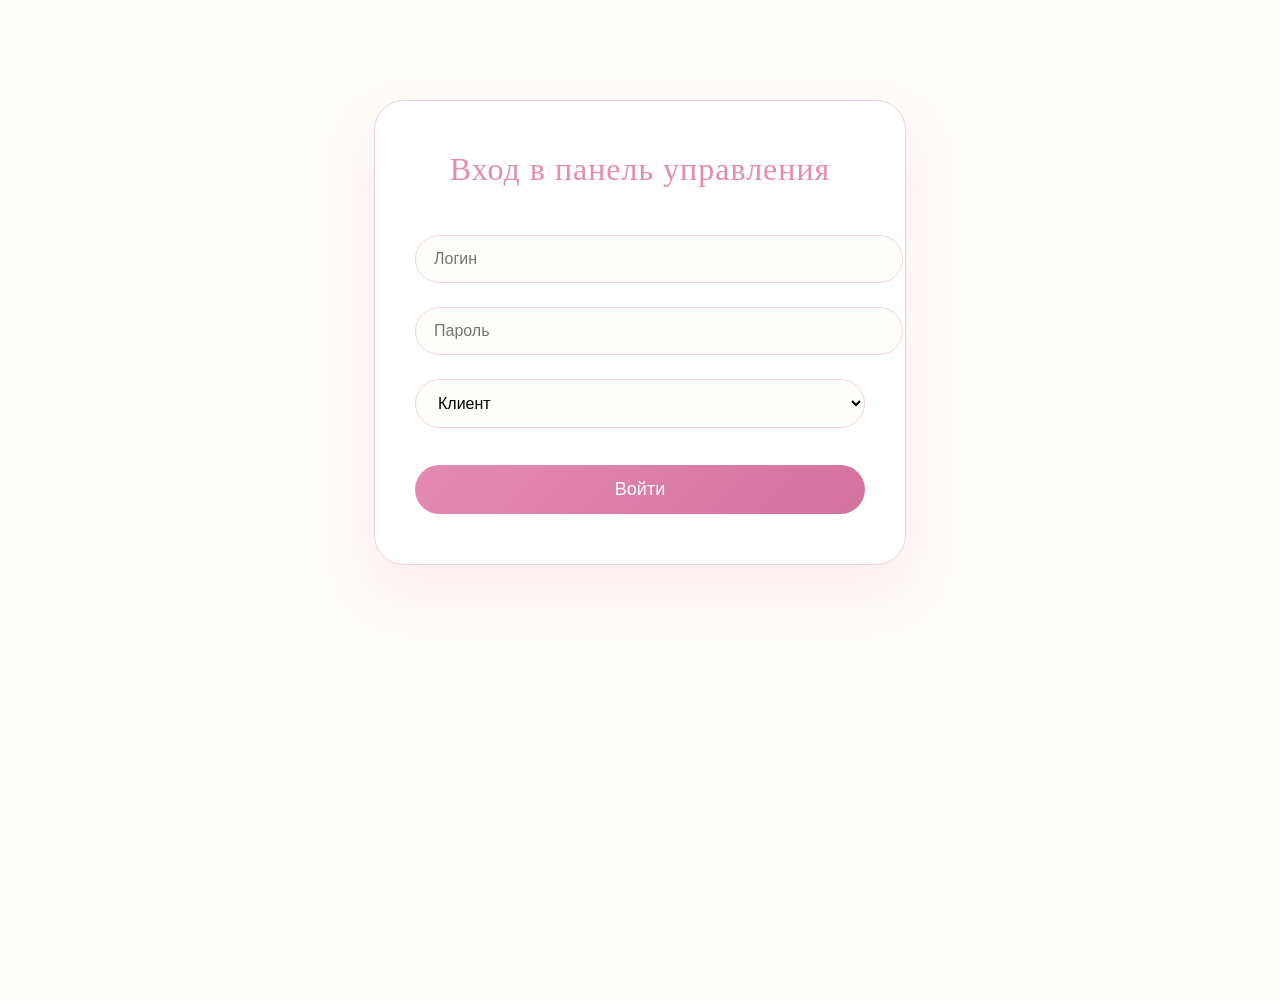
<file: login.html>
<!DOCTYPE html>
<html lang="ru">
<head>
    <meta charset="UTF-8">
    <title>Вход в систему</title>
    <link rel="stylesheet" href="style.css">
</head>
<body>
    <div class="login-container">
        <h2>Вход в панель управления</h2>
        <form id="loginForm">
            <input type="text" id="username" placeholder="Логин">
            <input type="password" id="password" placeholder="Пароль">
            <select id="role">
                <option value="client">Клиент</option>
                <option value="manager">Управляющий</option>
                <option value="admin">Администратор</option>
            </select>
            <button type="submit">Войти</button>
        </form>
    </div>
    <script src="config.js"></script>
    <script src="auth.js"></script>
</body>
</html>
</file>
<file: style.css>
.header {
    display: flex;
    justify-content: space-between;
    align-items: center;
    padding: 40px 0; /* Убираем боковой паддинг */
    position: absolute;
    width: 100%;
    max-width: 900px; /* Жесткие границы */
    top: 0;
    left: 50%;
    transform: translateX(-50%); /* Центрирование шапки */
    z-index: 10;
}

/* ========================================== */
/* БЕЗОПАСНАЯ НАСТРОЙКА ВЫСОТЫ ДЛЯ ВСЕХ СЛАЙДОВ */
/* ========================================== */
.hero-section,
.survey-section,
.about-section,
.gallery-section,
.price-section,
.delivery-section {
    /* ЗАМЕНЯЕМ ЖЕСТКИЙ height НА МИНИМАЛЬНУЮ ВЫСОТУ */
    min-height: 100vh;

    /* УДАЛЯЕМ ОГРАНИЧЕНИЯ (ЕСЛИ ОНИ БЫЛИ) */
    height: auto !important;
    max-height: none !important;
    overflow: visible !important;

    /* ОСТАЛЬНЫЕ СТИЛИ ОСТАЮТСЯ */
    display: flex;
    flex-direction: column;
    justify-content: space-around; /* Мягко распределяет отступы */
    align-items: center;
    padding: 60px 8%;
    box-sizing: border-box;
    position: relative;
}

/* КОРРЕКТИРОВКА ДЛЯ ВСЕХ СЛАЙДОВ: Фиксируем в экран */
.hero-section,
.survey-section,
.about-section,
.gallery-section,
.price-section,
.delivery-section {
    height: 100vh; /* Идеально ровно 1 экран в высоту */
    max-height: 100vh;
    min-height: 100vh;
    overflow: hidden; /* Запрещаем внутреннюю прокрутку */
    display: flex;
    flex-direction: column;
    justify-content: space-between; /* Распределяет элементы по краям экрана */
    align-items: center;
    padding: 40px 8%; /* Слегка уменьшили вертикальные отступы */
    box-sizing: border-box;
}

/* Уменьшаем размеры внутренних элементов, чтобы они гарантированно влезали */
.bubbles-container { gap: 15px; } /* Слайд 2 */
.about-text-block { gap: 20px; } /* Слайд 3 */
.price-container { gap: 30px; } /* Слайд 5 */
.gallery-grid { grid-template-rows: 120px 120px 180px; gap: 20px; } /* Слайд 4 */

/* Базовые сбросы стилей */
* {
    margin: 0;
    padding: 0;
    box-box-sizing: border-box;
}

body {
    font-family: 'Montserrat', sans-serif;
    background-color: #FFFDF9; /* Легкий кремовый оттенок фона */
    color: #000;
    overflow-x: hidden;
    min-height: 100vh;
    position: relative;
}

/* Шапка сайта */
/* Включаем плавную прокрутку для всего сайта */
html {
    scroll-behavior: smooth;
}

/* Контейнер навигации */
.nav {
    display: flex;
    gap: 50px; /* Увеличено расстояние между словами (было 20px/40px) */
}

/* Стили ссылок в шапке */
.nav-link {
    text-decoration: none !important; /* ПОЛНОСТЬЮ УБИРАЕТ ПОДЧЁРКИВАНИЕ */
    color: #1a1a1a !important;        /* Фиксируем аккуратный чёрный цвет букв */
    font-size: 18px;
    font-weight: 400;
    letter-spacing: 0.5px;
    transition: color 0.3s ease;
}

/* Эффект при наведении курсора на ссылку */
.nav-link:hover {
    color: #E58BB1 !important;        /* Плавно окрашивается в ваш фирменный розовый */
    opacity: 1;
}
/* ==========================================================================
   ИНТЕРАКТИВНАЯ ПОИСКОВАЯ СТРОКА В ШАПКЕ
   ========================================================================== */
.search-container {
    display: flex;
    align-items: center;
    position: relative;
    background-color: transparent;
    border-radius: 30px;
    padding: 3px;
    transition: all 0.4s cubic-bezier(0.25, 1, 0.5, 1);
}

/* Стилизация строки ввода (изначально ширина 0 — она невидима) */
.search-input {
    width: 0;
    padding: 0;
    border: none;
    outline: none;
    background: transparent;
    font-family: 'Montserrat', sans-serif;
    font-size: 14px;
    color: #1a1a1a;
    transition: all 0.4s cubic-bezier(0.25, 1, 0.5, 1);
    opacity: 0;
}

/* Кнопка-лупа */
.search-btn {
    background: transparent;
    border: none;
    cursor: pointer;
    color: #1a1a1a;
    display: flex;
    align-items: center;
    justify-content: center;
    padding: 8px;
    border-radius: 50%;
    transition: color 0.3s ease, background-color 0.3s ease;
}

.search-btn:hover {
    color: #E58BB1; /* При наведении красим лупу в розовый */
}

/* ==========================================================================
   СОСТОЯНИЕ ОТКРЫТОГО ПОИСКА (АКТИВИРУЕТСЯ ЧЕРЕЗ JAVASCRIPT)
   ========================================================================== */
.search-container.active {
    background-color: #ffffff; /* Белая подложка для открытой строки */
    border: 1px solid #f2cfdf;  /* Тонкая нежная розовая рамка */
    box-shadow: 0 4px 15px rgba(229, 139, 177, 0.08);
}

.search-container.active .search-input {
    width: 200px;              /* Ширина строки, когда она выезжает */
    padding: 0 10px 0 15px;    /* Комфортные внутренние отступы для текста */
    opacity: 1;                /* Делаем текст видимым */
}

.search-container.active .search-btn {
    color: #E58BB1;            /* В открытом состоянии лупа остается розовой */
}


/* ==========================================================================
   ИСПРАВЛЕННЫЙ ПЕРВЫЙ СЛАЙД (ПРАВИЛЬНЫЕ ШРИФТЫ И ФИРМЕННЫЙ РОЗОВЫЙ ЦВЕТ)
   ========================================================================= */
.hero-section {
    display: flex;
    flex-direction: row; /* Фото слева, текст справа */
    align-items: center; /* Центрируем по вертикали относительно экрана */
    justify-content: space-between;
    min-height: 100vh;
    padding: 120px 8% 50px 8%;
    position: relative;
}

/* Контейнер для фото (Слева) */
.hero-image-container {
    width: 45%;
    display: flex;
    justify-content: flex-start;
    z-index: 2;
}

.hero-image {
    width: auto;
    max-width: 100%;
    max-height: 75vh;
    display: block;
    object-fit: contain;
}

/* Контейнер для текста (Справа) */
.hero-text-container {
    width: 50%;
    padding-bottom: 0;
    padding-left: 20px;
    display: flex;
    flex-direction: column;
    align-items: flex-start; /* Выравнивание всего текста по левому краю */
    z-index: 2;
}

/* Имя (Элегантный шрифт с засечками из макета) */
.hero-title {
    font-family: 'Playfair Display', serif;
    font-style: italic;
    font-size: 72px;
    font-weight: 400;
    color: #E58BB1; /* Возвращен фирменный нежно-розовый оттенок */
    margin-bottom: 30px;
    white-space: nowrap;
    line-height: 1.2;
}

/* Профессия (Шрифт Podkova из макета) */
.hero-subtitle {
    font-family: 'Podkova', serif;
    font-size: 44px; /* Оптимальный крупный размер */
    text-transform: uppercase;
    letter-spacing: 2px;
    display: flex;
    flex-direction: column;
    gap: 15px;
    align-items: flex-start;
    line-height: 1.3;
}

/* Полное удаление овалов и рамок, но СОХРАНЕНИЕ розового цвета букв */
.tag-pink, .tag-outline {
    color: #E58BB1 !important; /* Текст гарантированно становится розовым */
    font-family: 'Podkova', serif !important;
    background: transparent !important;
    border: none !important;
    padding: 0 !important;
    border-radius: 0 !important;
    margin: 0 !important;
}

/* Полное скрытие фоновой розовой SVG-волны */
.bg-wave {
    display: none !important;
}


/* ========================================== */
/* СТИЛИ ДЛЯ ВТОРОГО СЛАЙДА */
/* ========================================== */

.survey-section {
    min-height: 100vh;
    display: flex;
    flex-direction: column;
    justify-content: space-between;
    align-items: center;
    padding: 60px 10%;
    background-color: #FFFDF9;
    position: relative;
}

/* Верхний тег-заголовок */
.survey-header {
    margin-bottom: 40px;
}

.header-tag-pink {
    font-family: 'Montserrat', sans-serif;
    font-size: 24px;
    font-weight: 400;
    color: #000;
    border: 2px solid #E58BB1;
    padding: 10px 40px;
    border-radius: 50px;
    letter-spacing: 1px;
}

/* Контейнер для облачков текста */
.bubbles-container {
    width: 100%;
    max-width: 900px;
    display: flex;
    flex-direction: column;
    gap: 30px;
    flex-grow: 1;
    justify-content: center;
}

/* Общие стили баблов (плашек текста) */
.bubble {
    font-family: 'Montserrat', sans-serif;
    font-size: 18px;
    line-height: 1.4;
    color: #000;
    background-color: #FBCADF; /* Нежно-розовый фон плашек */
    padding: 20px 30px;
    max-width: 550px;
    letter-spacing: 0.5px;
    position: relative;
}

/* Выравнивание плашек влево и вправо */
.bubble-left {
    align-self: flex-start;
    text-align: left;
    border-radius: 0px 20px 20px 20px; /* Скругление как у диалогового окна */
}

.bubble-right {
    align-self: flex-end;
    text-align: left;
    border-radius: 20px 0px 20px 20px; /* Скругление в другую сторону */
}

/* Имитация маленького хвостика диалога (опционально для сходства с макетом) */
.bubble-left::after {
    content: '';
    position: absolute;
    left: -10px;
    top: 0;
    width: 0;
    height: 0;
    border-top: 0px solid transparent;
    border-right: 10px solid #FBCADF;
    border-bottom: 15px solid transparent;
}

.bubble-right::after {
    content: '';
    position: absolute;
    right: -10px;
    top: 0;
    width: 0;
    height: 0;
    border-top: 0px solid transparent;
    border-left: 10px solid #FBCADF;
    border-bottom: 15px solid transparent;
}

/* Нижний текст */
.survey-footer {
    margin-top: 50px;
    text-align: center;
}

.survey-footer p {
    font-family: 'Montserrat', sans-serif;
    font-size: 22px;
    font-weight: 400;
    line-height: 1.5;
    color: #000;
    letter-spacing: 1px;
}

/* Адаптивность под мобильные экраны */
@media (max-width: 768px) {
    .survey-section {
        padding: 40px 20px;
    }

    .header-tag-pink {
        font-size: 18px;
        padding: 8px 25px;
    }

    .bubbles-container {
        gap: 20px;
    }

    .bubble {
        font-size: 15px;
        max-width: 90%;
        padding: 15px 20px;
    }

    .bubble-left, .bubble-right {
        align-self: center; /* На мобилке выстраиваем все по центру */
        border-radius: 15px;
    }

    .bubble-left::after, .bubble-right::after {
        display: none; /* Прячем хвостики на мобильных */
    }

    .survey-footer p {
        font-size: 16px;
    }
}

/* ========================================== */
/* СТИЛИ ДЛЯ ТРЕТЬЕГО СЛАЙДА */
/* ========================================== */

.about-section {
    min-height: 100vh;
    display: flex;
    justify-content: center;
    align-items: center;
    padding: 80px 5%;
    background-color: #FFFDF9;
}

/* Центрированная розовая карточка */
.paper-card {
    width: 100%;
    max-width: 950px;
    background-color: #F7A3C4; /* Базовый розовый цвет, если картинка не загрузится */

    padding: 80px 60px;
    display: flex;
    justify-content: center;
    align-items: center;
    box-shadow: 0 10px 30px rgba(0,0,0,0.05); /* Легкая тень для объема */
}

/* Блок с текстом внутри карточки */
.about-text-block {
    font-family: 'Montserrat', sans-serif;
    color: #000;
    text-align: center;
    display: flex;
    flex-direction: column;
    gap: 40px; /* Расстояние между абзацами */
    width: 100%;
    max-width: 750px;
}

/* Стилизация отдельных абзацев */
.about-intro {
    font-size: 24px;
    font-weight: 400;
    line-height: 1.4;
    letter-spacing: 1px;
}

.about-principle {
    font-size: 24px;
    font-weight: 400;
    line-height: 1.4;
    letter-spacing: 1px;
}

.about-list {
    list-style: none;
    font-size: 22px;
    font-weight: 400;
    line-height: 1.6;
    letter-spacing: 1px;
    padding: 0;
}

.about-highlight {
    font-size: 24px;
    font-weight: 500; /* Чуть жирнее для акцента */
    line-height: 1.4;
    letter-spacing: 1px;
}

.about-mission {
    font-size: 22px;
    font-weight: 400;
    line-height: 1.5;
    letter-spacing: 1px;
}

/* Адаптивность для мобильных экранов */
@media (max-width: 768px) {
    .about-section {
        padding: 40px 15px;
    }

    .paper-card {
        padding: 50px 25px;
        background-size: cover; /* На мобилке текстура растянется под контент */
        border-radius: 10px; /* Запасной вариант скругления, если рваный край сожмется */
    }

    .about-text-block {
        gap: 25px;
    }

    .about-intro,
    .about-principle,
    .about-highlight {
        font-size: 16px;
    }

    .about-list,
    .about-mission {
        font-size: 15px;
    }
}

/* ========================================== */
/* ИСПРАВЛЕННЫЕ СТИЛИ ДЛЯ ЧЕТВЕРТОГО СЛАЙДА  */
/* ========================================== */

.gallery-section {
    min-height: 100vh;
    display: flex;
    justify-content: center;
    align-items: center;
    padding: 60px 8%;
    background-color: #FFFDF9;
}

/* Строим 3-строчную и 3-колоночную жесткую сетку */
.gallery-grid {
    display: grid;
    grid-template-columns: 1fr 1.2fr 1fr; /* Пропорции колонок (боковые чуть уже центра) */
    grid-template-rows: 150px 150px 220px; /* Высота для каждой из 3-х строк макета */
    gap: 25px; /* Фиксированный отступ между карточками */
    width: 100%;
    max-width: 1100px;
}

/* Общие правила для карточек */
.gallery-item {
    text-decoration: none !important;
    position: relative;
    display: block;
    width: 100%;
    height: 100%; /* Карточка полностью заполняет выделенную ей Grid-ячейку */
    border-radius: 18px;
    overflow: hidden;
    text-decoration: none;
    box-shadow: 0 4px 15px rgba(0, 0, 0, 0.03);
    transition: transform 0.3s ease, box-shadow 0.3s ease;
}

.gallery-item:hover {
    transform: translateY(-3px);
    box-shadow: 0 8px 20px rgba(229, 139, 177, 0.2);
}

.gallery-item img {
    width: 100%;
    height: 100%;
    object-fit: cover;
}

.item-title {
    position: absolute;
    top: 25px;
    left: 25px;
    font-family: 'Montserrat', sans-serif;
    font-size: 18px;
    font-weight: 400;
    color: #E58BB1;
    letter-spacing: 1px;
}

/* ========================================== */
/* ТОЧНОЕ ПОЗИЦИОНИРОВАНИЕ КАЖДОЙ КАРТОЧКИ    */
/* ========================================== */

/* КЛИПЫ: Левая колонка, занимает 1 и 2 строки в высоту */
.item-clips {
    grid-column: 1;
    grid-row: 1 / 3;
}

/* ОБУЧЕНИЕ: Центр, 1 строка */
.item-education {
    grid-column: 2;
    grid-row: 1;
}

/* СЕРТИФИКАТ: Центр, 2 строка (встает ровно под обучением) */
.item-certificate {
    grid-column: 2;
    grid-row: 2;
}

/* РАБОТЫ: Правая колонка, занимает 1 и 2 строки в высоту */
.item-portfolio {
    grid-column: 3;
    grid-row: 1 / 3;
}

/* ОТЗЫВЫ: Занимает 1 и 2 колонку в ширину на самой нижней (3-й) строке */
.item-reviews {
    grid-column: 1 / 3;
    grid-row: 3;
}

/* КАРТА: Правый нижний угол, 3 колонка, 3 строка */
.item-map {
    grid-column: 3;
    grid-row: 3;
}

/* ========================================== */
/* АДАПТИВНОСТЬ                               */
/* ========================================== */

@media (max-width: 992px) {
    .gallery-grid {
        /* Переключаем на 2 колонки, авто-высота строк */
        grid-template-columns: 1fr 1fr;
        grid-template-rows: auto;
        gap: 20px;
    }

    /* Сбрасываем сложное позиционирование, чтобы плитка не ломалась на планшетах */
    .gallery-item {
        grid-column: auto !important;
        grid-row: auto !important;
        height: 220px; /* Фиксированная высота для аккуратного вида */
    }
}

@media (max-width: 576px) {
    .gallery-grid {
        grid-template-columns: 1fr; /* В один столбец на смартфонах */
        gap: 15px;
    }
    .gallery-item {
        height: 180px;
    }
    .item-title {
        font-size: 15px;
        top: 15px;
        left: 15px;
    }
}

/* ========================================== */
/* СТИЛИ ДЛЯ ПЯТОГО СЛАЙДА (СТОИМОСТЬ)        */
/* ========================================== */

.price-section {
    min-height: 100vh;
    display: flex;
    flex-direction: column;
    justify-content: space-between;
    align-items: center;
    padding: 60px 10%;
    background-color: #FFFDF9;
}

/* Заголовок слайда */
.price-header {
    margin-bottom: 40px;
}

.price-title-tag {
    font-family: 'Montserrat', sans-serif;
    font-size: 24px;
    font-weight: 400;
    color: #000;
    border: 2px solid #E58BB1;
    padding: 10px 50px;
    border-radius: 50px;
    letter-spacing: 1px;
}

/* Общий контейнер для двух услуг */
.price-container {
    width: 100%;
    max-width: 900px;
    display: flex;
    flex-direction: column;
    gap: 50px; /* Расстояние между блоками «Прическа» и «Макияж» */
    flex-grow: 1;
    justify-content: center;
}

/* Розовая горизонтальная строка-карточка */
.price-card-row {
    width: 100%;
    background-color: #FBCADF; /* Нежно-розовый цвет плашки */
    border-radius: 15px;
    padding: 35px 50px;
    display: flex;
    justify-content: space-between;
    align-items: center;
    position: relative;
}

/* Текстовая часть внутри розовой карточки */
.price-card-info {
    font-family: 'Montserrat', sans-serif;
    color: #000;
    display: flex;
    flex-direction: column;
    gap: 30px;
    width: 60%;
}

.service-name {
    font-size: 32px;
    font-weight: 400;
    letter-spacing: 1.5px;
}

.service-cost-line {
    display: flex;
    gap: 60px; /* Зазор между словом СТОИМОСТЬ и цифрами */
    font-size: 22px;
    font-weight: 400;
    letter-spacing: 1px;
}

/* Контейнеры для фотографий справа */
.price-card-img {
    position: absolute;
    right: 40px;
    top: -20px; /* Смещение вверх, чтобы фото вылезало за рамки */
    width: 200px;
    height: 240px;
}

.price-card-img img {
    width: 100%;
    height: 100%;
    object-fit: cover;
}




/* Нижний блок текста */
.price-footer {
    margin-top: 50px;
    text-align: center;
    font-family: 'Montserrat', sans-serif;
    color: #000;
}

.price-footer p {
    font-size: 20px;
    font-weight: 400;
    line-height: 1.6;
    letter-spacing: 0.5px;
}

/* ========================================== */
/* АДПТИВНОСТЬ ДЛЯ МОБИЛЬНЫХ УСТРОЙСТВ        */
/* ========================================== */

@media (max-width: 850px) {
    .price-card-row {
        flex-direction: column;
        align-items: flex-start;
        padding: 30px;
        gap: 30px;
    }

    .price-card-info {
        width: 100%;
        gap: 20px;
    }

    .service-name {
        font-size: 24px;
    }

    .service-cost-line {
        font-size: 18px;
        gap: 30px;
    }

    /* На планшетах и телефонах убираем сильное наложение картинок, возвращаем в поток */
    .price-card-img {
        position: relative;
        right: 0 !important;
        top: 0 !important;
        transform: none !important; /* Убираем наклон для читаемости */
        width: 100%;
        height: 200px;
        margin-top: 10px;
    }
}

@media (max-width: 576px) {
    .price-section {
        padding: 40px 15px;
    }

    .price-title-tag {
        font-size: 18px;
        padding: 8px 30px;
    }

    .price-container {
        gap: 30px;
    }

    .price-footer p {
        font-size: 14px;
    }
}
/* ========================================== */
/* ТОЧНЫЙ МАСШТАБ ДЛЯ ШЕСТОГО СЛАЙДА          */
/* ========================================== */


.delivery-section {
    min-height: 100vh;
    background-color: #FFFDF9;
    display: flex;
    flex-direction: column;
    justify-content: flex-start;
    align-items: center;
    padding: 60px 12% 80px 12%;
    box-sizing: border-box;
}

/* Верхняя строка: стрелка и заголовок */
.delivery-header-layout {
    width: 100%;
    max-width: 1050px;
    display: flex;
    align-items: center;
    justify-content: flex-start;
    margin-bottom: 40px;
}

.arrow-container {
    width: 45%;
    display: flex;
    justify-content: flex-start;
}

.delivery-arrow {
    height: 70px;
    object-fit: contain;
}

.delivery-main-title {
    font-family: 'Montserrat', sans-serif;
    font-size: 28px;
    font-weight: 400;
    color: #000;
    letter-spacing: 2px;
    margin-left: 20px;
}

/* Сетка карточек */
.delivery-grid-layout {
    width: 100%;
    max-width: 1050px;
    display: grid;
    grid-template-columns: 1fr 1fr; /* Ровно 50% на 50% как на фото */
    gap: 60px; /* Большой зазор между левым и правым блоком */
    align-items: stretch;
}

/* ЛЕВАЯ КОЛОНКА */
.delivery-left-column {
    display: flex;
    flex-direction: column;
    gap: 50px; /* Большой промежуток между карточками городов */
}

.city-card {
    background-color: #FBCADF;
    border-radius: 6px; /* Легкое скругление по фото */
    padding: 40px 45px;
    display: flex;
    flex-direction: column;
    gap: 45px; /* Дистанция между названием и ценой */
}

.city-name-title {
    font-family: 'Montserrat', sans-serif;
    font-size: 26px;
    font-weight: 400;
    letter-spacing: 1.5px;
    color: #000;
}

.city-price-info {
    display: flex;
    justify-content: space-between; /* Ровный разнос по краям как на фото */
    width: 100%;
    max-width: 320px; /* Ограничиваем ширину строки цены для точного масштаба */
}

.price-label-text, .price-value-text {
    font-family: 'Montserrat', sans-serif;
    font-size: 20px;
    font-weight: 400;
    letter-spacing: 1.5px;
    color: #000;
}

/* ПРАВАЯ КОЛОНКА */
.early-card-wrapper {
    position: relative;
    height: 100%;
}

.early-card-body {
    background-color: #FBCADF;
    height: 100%;
    border-radius: 6px;
    padding: 50px 45px 40px 45px;
    display: flex;
    flex-direction: column;

    /* Точный круглый срез под солнце */
    mask-image: radial-gradient(circle at 100% 0%, transparent 95px, black 96px);
    -webkit-mask-image: radial-gradient(circle at 100% 0%, transparent 95px, black 96px);
}

/* Иконка солнца поверх среза */
.sun-icon-box {
    position: absolute;
    top: -55px;
    right: -55px;
    width: 190px;
    height: 190px;
    z-index: 5;
}

.sun-icon-box img {
    width: 100%;
    height: 100%;
    object-fit: contain;
}

/* Элементы правой карточки сверху вниз */
.early-main-heading {
    font-family: 'Montserrat', sans-serif;
    font-size: 26px;
    font-weight: 400;
    line-height: 1.3;
    letter-spacing: 1.5px;
    color: #000;
    margin-bottom: 60px; /* Отступ вниз */
}

.early-time-badge {
    font-family: 'Montserrat', sans-serif;
    font-size: 22px;
    font-weight: 400;
    letter-spacing: 1.5px;
    align-self: flex-end; /* Сдвиг вправо */
    margin-bottom: 50px;
}

.early-price-label {
    font-family: 'Montserrat', sans-serif;
    font-size: 20px;
    font-weight: 400;
    letter-spacing: 1.5px;
    margin-bottom: 40px;
}

.early-price-value {
    font-family: 'Montserrat', sans-serif;
    font-size: 20px;
    font-weight: 400;
    letter-spacing: 1.5px;
    align-self: flex-end; /* Сдвиг цены вправо */
}

/* ========================================== */
/* АДАПТИВНОСТЬ                               */
/* ========================================== */

@media (max-width: 992px) {
    .delivery-section {
        padding: 40px 20px;
    }

    .delivery-header-layout {
        flex-direction: column;
        gap: 15px;
        margin-bottom: 30px;
    }

    .arrow-container {
        width: 100%;
        justify-content: center;
    }

    .delivery-grid-layout {
        grid-template-columns: 1fr;
        gap: 40px;
    }

    .delivery-left-column {
        gap: 25px;
    }

    .early-card-body {
        mask-image: none;
        -webkit-mask-image: none;
        padding: 35px;
    }

    .early-main-heading { margin-bottom: 30px; }
    .early-time-badge { margin-bottom: 30px; }
    .early-price-label { margin-bottom: 20px; }

    .sun-icon-box {
        width: 120px;
        height: 120px;
        top: -25px;
        right: -25px;
    }

    .city-name-title, .early-main-heading { font-size: 22px; }
    .price-label-text, .price-value-text, .early-time-badge, .early-price-label, .early-price-value { font-size: 18px; }
}

/* ========================================== */
/* СТИЛИ ДЛЯ СЛАЙДА 7 (КОНТАКТЫ)              */
/* ========================================== */
/* ==========================================================================
   ИСПРАВЛЕННЫЙ СЛАЙД КОНТАКТОВ
   ========================================================================== */
.contacts-slide {
    display: flex;
    flex-direction: column;
    justify-content: center;
    align-items: center;
    min-height: 100vh;
    width: 100%;
    padding: 60px 20px;
    background-color: #ffffff;
    font-family: 'Montserrat', sans-serif;
}

/* Шапка контактов */
.contacts-header {
    text-align: center;
    margin-bottom: 50px;
}

.contacts-title {
    font-size: 1.8rem;
    font-weight: 400;
    letter-spacing: 2px;
    margin-bottom: 25px;
    color: #1a1a1a;
}

.contacts-desc {
    font-size: 1.05rem;
    line-height: 1.6;
    letter-spacing: 1px;
    color: #1a1a1a;
}

.contacts-accent-call {
    font-size: 1.1rem;
    font-weight: 500;
    color: #e066a6; /* Фирменный розовый цвет */
    letter-spacing: 2px;
    margin: 12px 0;
}

/* Главный контейнер для списка контактов */
.contacts-container {
    display: flex;
    flex-direction: column;
    gap: 30px;              /* Расстояние между блоком ВК и блоком Телефона */
    max-width: 450px;
    width: 100%;
}

/* Элемент контакта (строка) */
.contact-item {
    display: flex;
    align-items: center;    /* Выравнивание иконки и текста по одной линии */
    gap: 25px;              /* Отступ между иконкой и текстовым блоком */
    text-decoration: none;  /* Убираем подчеркивание у ссылки */
    color: inherit;
    padding: 10px;
    transition: transform 0.2s ease;
}

.contact-item:hover {
    transform: translateX(5px); /* Легкий интерактивный сдвиг при наведении */
}

/* Круглый контейнер под иконку */
.contact-icon-box {
    width: 50px;
    height: 50px;
    border-radius: 50%;
    background-color: #fff1f6; /* Нежно-розовая подложка под иконку */
    display: flex;
    justify-content: center;
    align-items: center;
    flex-shrink: 0;
}

/* Иконки внутри круга */
.contact-svg {
    width: 24px;
    height: 24px;
    fill: #e066a6; /* Окрашиваем иконку в ваш розовый цвет */
}

/* Текстовая область контакта */
.contact-text {
    display: flex;
    flex-direction: column;
    gap: 4px;
}

/* Подпись над контактом (маленькая серая) */
.contact-label {
    font-size: 0.85rem;
    color: #8c8c8c;
    letter-spacing: 1px;
}

/* Сам контактный текст */
.contact-value {
    font-size: 1.1rem;
    line-height: 1.4;
    letter-spacing: 0.5px;
    color: #e066a6;
    font-weight: 400;
}

/* Текст ВК делаем чуть более структурированным */
.highlight-vk {
    font-weight: 400;
}

/* Адаптивность для небольших экранов */
@media (max-width: 480px) {
    .contacts-title { font-size: 1.5rem; }
    .contacts-desc { font-size: 0.95rem; }
    .contact-value { font-size: 1rem; }
    .contact-item { gap: 15px; }
}

.contacts-section {
    min-height: 100vh;
    background-color: #FFFDF9;
    display: flex;
    flex-direction: column;
    justify-content: flex-start;
    align-items: center;
    padding: 80px 0;
    box-sizing: border-box;
}

/* Верхний блок с вопросами */
.contacts-questions {
    text-align: center;
    font-family: 'Montserrat', sans-serif;
    color: #000;
    margin-bottom: 60px; /* Отступ до блока контактов */
    width: 100%;
}

.questions-title {
    font-size: 24px;
    font-weight: 400;
    letter-spacing: 1.5px;
    margin-bottom: 25px;
}

.questions-text {
    font-size: 20px;
    font-weight: 400;
    line-height: 1.6;
    letter-spacing: 1px;
}

.pink-highlight {
    color: #E58BB1; /* Ярко-розовый акцент из макета */
    font-weight: 400;
}

/* Нижний блок разметки контактов */
.contacts-info-layout {
    width: 100%;
    max-width: 900px; /* Строгое выравнивание краев по сетке сайта */
    display: grid;
    grid-template-columns: 1.1fr 0.9fr; /* Левая часть под контакты, правая под стрелку */
    align-items: center;
    position: relative;
}

/* Список контактов */
.contacts-links {
    display: flex;
    flex-direction: column;
    gap: 45px; /* Дистанция между ВК и Телефоном */
    padding-left: 15%; /* Смещение контента к центру как на фото */
}

.contact-row {
    display: flex;
    align-items: center;
    gap: 30px; /* Зазор между иконкой и текстом */
    text-decoration: none;
    color: #000;
}

/* Стилизация блока ВКонтакте */
.icon-vk-box {
    width: 65px;
    height: 65px;
    object-fit: contain;
}

.contact-text-block {
    display: flex;
    flex-direction: column;
    gap: 3px;
    font-family: 'Montserrat', sans-serif;
}

.contact-name {
    font-size: 24px;
    font-weight: 400;
    color: #E58BB1;
    letter-spacing: 1px;
}

.contact-sub {
    font-size: 22px;
    font-weight: 400;
    color: #E58BB1;
    letter-spacing: 1.5px;
    text-transform: uppercase;
}

/* Стилизация блока Телефона */
.row-phone {
    margin-left: 5px; /* Коррекция выравнивания иконки телефона */
}

.icon-phone-img {
    width: 55px;
    height: 55px;
    object-fit: contain;
}

.contact-phone-number {
    font-family: 'Montserrat', sans-serif;
    font-size: 22px;
    font-weight: 400;
    color: #E58BB1;
    letter-spacing: 1px;
}

/* Правая часть: Декоративная стрелка */
.contacts-decor {
    display: flex;
    justify-content: flex-end;
    height: 100%;
}

.bg-contacts-arrow {
    height: 280px; /* Масштаб закругленной стрелки */
    object-fit: contain;
    transform: translateY(-20px);
}

/* ========================================== */
/* АДАПТИВНОСТЬ ДЛЯ МОБИЛЬНЫХ ЭКРАНОВ        */
/* ========================================== */

@media (max-width: 992px) {
    .contacts-info-layout {
        grid-template-columns: 1fr; /* На смартфонах выстраиваем в один ряд */
        gap: 40px;
    }

    .contacts-links {
        padding-left: 0;
        align-items: center; /* Центрируем иконки и текст */
    }

    .contact-text-block {
        text-align: center;
    }

    .contacts-decor {
        display: none; /* Скрываем большую боковую стрелку на мобильных телефонах */
    }

    .questions-text { font-size: 16px; }
    .contact-name, .contact-sub, .contact-phone-number { font-size: 18px; }
    .icon-vk-box, .icon-phone-img { width: 50px; height: 50px; }
}


/* ==========================================================================
   СЛАЙД 8: ОБУЧЕНИЕ ДЛЯ СЕБЯ (ТОЧНО ПО МАКЕТУ)
   ========================================================================== */
/* ==========================================================================
   СЛАЙД: ОБУЧЕНИЕ ДЛЯ СЕБЯ
   ========================================================================== */
.education-section * {
    margin: 0;
    padding: 0;
    box-sizing: border-box;
}

.education-section {
    display: flex;
    flex-direction: column;
    align-items: center;
    min-height: 100vh;
    width: 100%;
    padding: 60px 40px;
    background-color: #ffffff;
    font-family: 'Montserrat', sans-serif;
    position: relative;
}

/* Главный заголовок слайда (Розовый) */
.education-title {
    color: #E58BB1;
    font-size: 2rem;
    font-weight: 400;
    letter-spacing: 2px;
    margin-bottom: 60px;
    text-align: center;
    text-transform: uppercase;
}

/* Контейнер для двух колонок */
.education-container {
    display: flex;
    justify-content: space-between;
    align-items: flex-start;
    max-width: 1200px;
    width: 100%;
    margin: 0 auto;
    flex-grow: 1; /* Позволяет контенту прижать футер к низу */
    gap: 50px;
}

/* --- ЛЕВАЯ КОЛОНКА: ТЕКСТ --- */
.education-info {
    flex: 1;
    max-width: 500px;
}

.info-heading {
    font-size: 1.2rem;
    font-weight: 500;
    letter-spacing: 1px;
    margin-bottom: 30px;
    color: #1a1a1a;
}

.info-list {
    list-style: none; /* Убираем стандартные точки списков */
    display: flex;
    flex-direction: column;
    gap: 25px; /* Отступы между пунктами */
}

.info-list li {
    font-size: 1.05rem;
    line-height: 1.5;
    letter-spacing: 0.5px;
    color: #1a1a1a;
}

/* --- ПРАВАЯ КОЛОНКА: ГАЛЕРЕЯ КАРТОЧЕК --- */
.education-gallery {
    flex: 1;
    display: flex;
    flex-direction: column;
    gap: 40px; /* Отступ между первой и второй парой До/После */
    align-items: flex-end; /* Прижимает сетку к правому краю */
}

/* Горизонтальный ряд: До -> Стрелочка -> После */
.gallery-pair {
    display: flex;
    align-items: center;
    gap: 20px; /* Расстояние между карточками и стрелкой */
}

/* Стиль одной карточки */
.card {
    position: relative;
    width: 180px;  /* Пропорциональная ширина карточки из макета */
    height: 240px; /* Пропорциональная высота */
    background-color: #f5f5f5; /* Серый фон-заглушка, пока нет картинок */
    border-radius: 4px;
    overflow: hidden;
    box-shadow: 0 4px 12px rgba(0,0,0,0.05);
}

.card-img {
    width: 100%;
    height: 100%;
    object-fit: cover;
    display: block;
}

/* Маленькие текстовые подписи "До" и "После" поверх фото */
.card-badge {
    position: absolute;
    top: 12px;
    left: 12px;
    font-size: 0.9rem;
    font-weight: 400;
    color: #1a1a1a;
    background-color: rgba(255, 255, 255, 0.85); /* Полупрозрачная подложка */
    padding: 3px 10px;
    border-radius: 2px;
    letter-spacing: 0.5px;
}

/* Иконка стрелочки между карточками */
.gallery-arrow {
    width: 30px;
    height: auto;
    object-fit: contain;
    flex-shrink: 0;
}

/* --- ПОДВАЛ СЛАЙДА --- */
.education-footer {
    width: 100%;
    text-align: center;
    margin-top: 50px;
    display: flex;
    flex-direction: column;
    gap: 10px;
}

.education-footer p {
    font-size: 1.1rem;
    letter-spacing: 1px;
    color: #1a1a1a;
    font-weight: 400;
}

/* --- АДАПТИВНОСТЬ ДЛЯ МОБИЛЬНЫХ --- */
@media (max-width: 992px) {
    .education-container {
        flex-direction: column;
        align-items: center;
        gap: 40px;
    }
    .education-info, .education-gallery {
        max-width: 100%;
        align-items: center;
        text-align: center;
    }
    .education-gallery {
        align-items: center;
    }
    .info-list {
        align-items: center;
    }
}
/* ==========================================================================
   СЛАЙД 8: ОБУЧЕНИЕ ДЛЯ СЕБЯ (ТОЧНО ПО МАКЕТУ)
   ========================================================================== */
/* ==========================================================================
   СЛАЙД 8: ОБУЧЕНИЕ ДЛЯ СЕБЯ (ТОЧНО ПО МАКЕТУ)
   ========================================================================== */
.education-section * {
    margin: 0;
    padding: 0;
    box-sizing: border-box;
}

.education-section {
    display: flex;
    flex-direction: column;
    align-items: center;
    min-height: 100vh;
    width: 100%;
    padding: 40px 60px 60px 60px;
    background-color: #ffffff;
    font-family: 'Segoe UI', Tahoma, Geneva, Verdana, sans-serif; /* Подберите ваш шрифт */
    position: relative;
}

/* Заголовок слайда с линией */
.education-title {
    color: #E58BB1;
    font-size: 2rem;
    font-weight: 400;
    letter-spacing: 2px;
    margin-bottom: 50px;
    text-align: center;
    position: relative;
    display: inline-block;
}

/* Розовое двойное подчеркивание заголовка */
.title-underline {
    position: absolute;
    bottom: -10px;
    left: 0;
    width: 100%;
    height: 4px;
    border-bottom: 2px solid #E58BB1;
    display: block;
}

/* Главная сетка */
.education-container {
    display: flex;
    justify-content: space-between;
    width: 100%;
    max-width: 1200px;
    margin: 0 auto;
    flex-grow: 1;
    gap: 40px;
}

/* Левая и правая колонки */
.education-left, .education-right {
    flex: 1;
    display: flex;
    flex-direction: column;
    justify-content: space-between;
}

/* --- СПИСОК УРОКА --- */
.education-info {
    margin-bottom: 40px;
}

.info-heading {
    font-size: 1.2rem;
    font-weight: 500;
    letter-spacing: 1px;
    margin-bottom: 25px;
    color: #1a1a1a;
}

.info-list {
    list-style: none;
    display: flex;
    flex-direction: column;
    gap: 15px;
}

.info-list li {
    display: flex;
    align-items: flex-start;
    gap: 10px;
    font-size: 1.1rem;
    line-height: 1.4;
    color: #1a1a1a;
}

/* Розовые сердечки вместо точек */
.heart-bullet {
    color: #E58BB1;
    font-size: 1.2rem;
    line-height: 1;
}

/* --- КАРТОЧКИ ФОТО --- */
.work-pair {
    position: relative;
    display: flex;
    flex-direction: column;
}

.images-row {
    display: flex;
    gap: 30px;
}

.img-box {
    width: 190px;
    height: 250px;
    background-color: #eaeaea; /* Заглушка */
    box-shadow: 0 4px 10px rgba(0,0,0,0.04);
    overflow: hidden;
}

.img-box img {
    width: 100%;
    height: 100%;
    object-fit: cover;
    display: block;
}

/* Специфичные сдвиги картинок как на макете */
.pair-one {
    align-self: flex-start;
    padding-top: 40px; /* Место для надписи "до" */
}

.pair-two {
    align-self: flex-end;
    align-items: flex-end;
}

/* --- РУКОПИСНЫЕ НАДПИСИ "до" и "после" --- */
.handwritten-label {
    font-family: 'Playfair Display', Georgia, serif; /* Можно подключить рукописный шрифт вроде 'Caveat' */
    font-size: 3.5rem;
    color: #E58BB1;
    position: absolute;
    z-index: 5;
}

/* Позиция надписи "до" */
.label-before-one {
    top: -30px;
    left: 80px;
    transform: rotate(-10deg);
}

/* Позиция надписи "после" */
.label-after-two {
    bottom: 0px;
    left: -60px;
    transform: rotate(-10deg);
}

/* --- ФУТЕР (ТЕКСТ СПРАВА ВНИЗУ) --- */
.education-footer {
    text-align: right;
    margin-top: 40px;
    display: flex;
    flex-direction: column;
    gap: 8px;
    align-self: flex-end;
}

.education-footer p {
    font-size: 1.1rem;
    letter-spacing: 0.5px;
    color: #1a1a1a;
    font-weight: 400;
}

/* Адаптивность для небольших экранов */
@media (max-width: 992px) {
    .education-container {
        flex-direction: column;
        align-items: center;
    }
    .education-left, .education-right {
        width: 100%;
        align-items: center;
    }
    .pair-one, .pair-two {
        align-self: center;
        align-items: center;
        margin-bottom: 50px;
    }
    .education-footer {
        text-align: center;
        align-self: center;
    }
    .label-after-two {
        left: auto;
        right: -30px;
    }
}



/* ========================================== */
/* СТИЛИ ДЛЯ СЛАЙДА: ПОДАРОЧНЫЙ СЕРТИФИКАТ     */
/* ========================================== */

.certificate-section {
    min-height: 100vh;
    background-color: #FFFDF9;
    display: flex;
    justify-content: center;
    align-items: center;
    padding: 80px 0;
    box-sizing: border-box;
    position: relative;
    overflow: hidden;
}

/* Главная сетка, выровненная по общей оси 900px */
.certificate-grid {
    width: 100%;
    max-width: 900px;
    display: grid;
    grid-template-columns: 1.1fr 0.9fr; /* Левая часть под текст шире, чем правая под фото */
    gap: 50px;
    align-items: center;
    z-index: 2; /* Контент поверх цветочков */
}

/* ЛЕВАЯ КОЛОНКА: Текст */
.certificate-text-block {
    font-family: 'Montserrat', sans-serif;
    color: #000;
    display: flex;
    flex-direction: column;
    gap: 30px; /* Фиксированные отступы между абзацами */
}

.certificate-main-title {
    font-size: 26px;
    font-weight: 400;
    color: #E58BB1; /* Розовый акцентный заголовок */
    letter-spacing: 1px;
}

.certificate-paragraph {
    font-size: 20px;
    font-weight: 400;
    line-height: 1.5;
    letter-spacing: 0.5px;
}

/* Специфические розовые выделения текста по макету */
.pink-bold {
    color: #E58BB1;
    font-weight: 500; /* Выделение важной фразы */
}

.pink-regular {
    color: #E58BB1;
}

.font-spacing {
    letter-spacing: 1px;
}

/* ПРАВАЯ КОЛОНКА: Картинка */
.certificate-image-block {
    display: flex;
    justify-content: flex-end;
    width: 100%;
}

.cert-main-img {
    width: 100%;
    max-width: 420px; /* Ограничение размера картинки */
    height: auto;
    object-fit: contain;
}

/* ========================================== */
/* АБСОЛЮТНОЕ ПОЗИЦИОНИРОВАНИЕ ЦВЕТОЧКОВ      */
/* ========================================== */

.flower-icon {
    position: absolute;
    height: 120px; /* Размер декоративных цветочков */
    object-fit: contain;
    opacity: 0.9;
    z-index: 1; /* Фон под текстом */
    pointer-events: none;
}

/* Верхний центральный цветок */
.flower-top-center {
    top: 40px;
    left: 42%;
    height: 130px;
}

/* Нижний левый цветок */
.flower-bottom-left {
    bottom: 40px;
    left: 20%;
}

/* Нижний правый цветок */
.flower-bottom-right {
    bottom: 30px;
    right: 25%;
    height: 140px;
}

/* ========================================== */
/* МОБИЛЬНАЯ АДАПТАЦИЯ                        */
/* ========================================== */

@media (max-width: 900px) {
    .certificate-section {
        padding: 60px 20px;
    }

    .certificate-grid {
        grid-template-columns: 1fr; /* Перестраиваем в одну колонку на смартфонах */
        gap: 40px;
        text-align: center;
    }

    .certificate-image-block {
        justify-content: center;
    }

    .cert-main-img {
        max-width: 300px;
    }

    /* Прячем или уменьшаем декор на мобильных, чтобы не перекрывать текст */
    .flower-icon {
        height: 70px;
    }
    .flower-top-center { top: 15px; left: 10%; }
    .flower-bottom-left { bottom: 15px; left: 5%; }
    .flower-bottom-right { bottom: 15px; right: 5%; }

    .certificate-main-title { font-size: 22px; }
    .certificate-paragraph { font-size: 16px; }
}

/* ========================================== */
/* СТИЛИ ДЛЯ СЛАЙДА: ПОРТФОЛИО / РАБОТЫ       */
/* ========================================== */
/* ==========================================================================
   СЛАЙД ПОРТФОЛИО: КАРУСЕЛЬ С ЦЕНТРАЛЬНЫМ ФОКУСОМ
   ========================================================================== */
.portfolio-carousel-section {
    min-height: 100vh;
    width: 100%;
    display: flex;
    flex-direction: column;
    justify-content: space-between;
    align-items: center;
    background-color: #ffffff;
    padding-top: 40px;
    position: relative;
    overflow: hidden;
    box-sizing: border-box;
}

/* Окно для отображения 3-х карточек портфолио */
.portfolio-container-window {
    width: 100%;
    max-width: 1200px;
    display: flex;
    justify-content: center;
    align-items: center;
    flex-grow: 1;
    padding: 20px;
}

/* Главный горизонтальный ряд для фотографий */
.portfolio-carousel-lane {
    display: flex !important;
    flex-direction: row !important;
    align-items: center;
    justify-content: center;
    gap: 40px;
    width: 100%;
}

/* Карточка одной фотографии портфолио */
.portfolio-carousel-item {
    width: 260px;
    height: 460px;
    background-color: #f7d6e0; /* Розовый фон-заглушка, пока нет картинок */
    border-radius: 14px;
    overflow: hidden;
    box-shadow: 0 8px 20px rgba(0,0,0,0.05);
    flex-shrink: 0;
    transition: all 0.4s ease;
    opacity: 0.5; /* Боковые фотографии изначально приглушены */
}

.portfolio-carousel-item img {
    width: 100%;
    height: 100%;
    object-fit: cover;
}

/* Прячем все фотографии, начиная с 4-й */
.portfolio-carousel-item:nth-child(n+4) {
    display: none !important;
}

/* ЦЕНТРАЛЬНОЕ ФОТО (Второе по счету в активном ряду) — делаем самым крупным */
.portfolio-carousel-item:nth-child(2) {
    width: 330px;
    height: 560px;
    opacity: 1; /* Полная яркость главного фото */
    z-index: 5;
    box-shadow: 0 15px 35px rgba(224, 102, 166, 0.2);
}

/* Первая и третья карточки (боковые) */
.portfolio-carousel-item:nth-child(1),
.portfolio-carousel-item:nth-child(3) {
    opacity: 0.8;
    z-index: 2;
}

/* --------------------------------------------------------------------------
   НИЖНЯЯ ПАНЕЛЬ ПОРТФОЛИО: СТРЕЛКИ И ТЕКСТ
   -------------------------------------------------------------------------- */
.portfolio-bottom-panel {
    width: 100%;
    height: 100px;
    display: flex;
    justify-content: center;
    align-items: center;
    padding-bottom: 30px;
}

.portfolio-controls-row {
    display: flex;
    align-items: center;
    justify-content: center;
    gap: 50px;
}

/* Текст заголовка ПОРТФОЛИО */
.portfolio-heading {
    font-family: 'Playfair Display', serif;
    font-size: 2.2rem;
    font-weight: 400;
    letter-spacing: 4px;
    color: #1a1a1a;
    text-transform: uppercase;
    margin: 0;
}

/* Кнопки-стрелки */
.portfolio-arrow {
    background: transparent;
    border: none;
    cursor: pointer;
    color: #e066a6; /* Розовый цвет стрелочек */
    font-size: 3rem;
    line-height: 1;
    display: flex;
    align-items: center;
    justify-content: center;
    transition: transform 0.2s ease;
}

.portfolio-arrow:hover {
    transform: scale(1.2);
}

/* Адаптация под мобильные экраны (оставляем только 1 главное фото) */
@media (max-width: 768px) {
    .portfolio-carousel-lane {
        gap: 0;
    }
    .portfolio-carousel-item:nth-child(1),
    .portfolio-carousel-item:nth-child(3) {
        display: none !important;
    }
    .portfolio-carousel-item:nth-child(2) {
        width: 260px;
        height: 460px;
    }
    .portfolio-controls-row {
        gap: 25px;
    }
    .portfolio-heading {
        font-size: 1.6rem;
    }
}


/* ========================================== */
/* СТИЛИ ДЛЯ СЛАЙДА: ОТЗЫВЫ                   */
/* ========================================== */

.reviews-section {
    display: flex;
    flex-direction: column;
    align-items: center;
    min-height: 100vh;
    width: 100%;
    padding: 60px 40px 100px 40px;
    background-color: #ffffff;
    font-family: 'Montserrat', sans-serif;
    position: relative;
    box-sizing: border-box;
}

/* Заголовок в розовом овале */
.reviews-title-wrapper {
    border: 3px solid #E58BB1;
    border-radius: 100px;
    padding: 12px 65px;
    margin-bottom: 70px;
    display: inline-block;
}

.reviews-main-title {
    color: #000000;
    font-size: 2.2rem;
    font-weight: 400;
    letter-spacing: 4px;
    margin: 0;
    text-transform: uppercase;
}

/* Сетка из 3-х колонок */
.reviews-masonry-grid {
    display: flex;
    justify-content: center;
    align-items: flex-start;
    gap: 45px;
    max-width: 1200px;
    width: 100%;
    margin: 0 auto;
}

.reviews-col {
    flex: 1;
    display: flex;
    flex-direction: column;
    gap: 55px;
}

/* ИСПРАВЛЕННЫЙ ПРЯМОУГОЛЬНИК (Теперь он имеет видимые границы и размеры) */
.review-box {
    width: 100%;
    max-width: 340px;
    background-color: #fffafc;     /* Очень нежный розово-белый фон прямоугольника */
    border: 1px solid #f2cfdf;     /* Тонкая розовая рамка границ */
    border-radius: 18px;           /* Красивые скругленные края как в макете */
    box-shadow: 0 10px 25px rgba(229, 139, 177, 0.08); /* Розовая мягкая тень */
    display: flex;
    align-items: center;
    justify-content: center;
    transition: transform 0.3s ease, box-shadow 0.3s ease;
}

.review-box:hover {
    transform: translateY(-5px);
    box-shadow: 0 15px 30px rgba(229, 139, 177, 0.15);
}

/* РАЗНЫЕ РАЗМЕРЫ ДЛЯ ПРЯМОУГОЛЬНИКОВ ИЗ МАКЕТА */
.short-box {
    height: 250px; /* Короткий прямоугольник */
}

.medium-box {
    height: 360px; /* Средний прямоугольник */
}

.long-box {
    height: 450px; /* Длинный прямоугольник под развернутые отзывы */
}

/* Серый временный текст по центру прямоугольника */
.placeholder-text {
    color: #bfaab5;
    font-size: 0.9rem;
    letter-spacing: 0.5px;
    text-transform: uppercase;
}
/* Правильные пропорции для картинок отзывов внутри рамок */
.review-img {
    width: 100%;
    height: 100%;
    display: block;
    object-fit: cover; /* Картинка аккуратно заполнит весь прямоугольник без искажений */
}


/* ==========================================================================
   НЕВЫРАВНЕННОСТЬ И ШАХМАТНЫЕ СДВИГИ КОЛОНОК
   ========================================================================== */
.col-left {
    padding-top: 10px;
}
.item-2 { margin-top: 15px; }

.col-center {
    padding-top: 110px; /* Опускаем центральную колонку ниже */
}
.item-4 { margin-top: 20px; }

.col-right {
    padding-top: 55px; /* Промежуточный сдвиг правой колонки */
}
.item-6 { margin-top: 25px; }

/* АДАПТИВНОСТЬ ДЛЯ МОБИЛЬНЫХ */
@media (max-width: 992px) {
    .reviews-masonry-grid {
        flex-direction: column;
        align-items: center;
        gap: 30px;
    }
    .reviews-col {
        width: 100%;
        max-width: 340px;
        gap: 30px;
        padding-top: 0 !important;
    }
    .item-2, .item-4, .item-6 {
        margin-top: 0 !important;
    }
    .review-box {
        height: 280px !important; /* На телефонах делаем прямоугольники одинаковыми */
    }
}

/* ========================================== */
/* СТИЛИ ДЛЯ СЛАЙДА: КЛИПЫ                    */
/* ========================================== */
/* ==========================================================================
   СЛАЙД КЛИПЫ (ЧИСТЫЙ ВАРИАНТ БЕЗ ВОЛНЫ)
   ========================================================================== */
/* Правильное отображение видеороликов целиком без обрезки */
.clip-item video {
    width: 100%;
    height: 100%;
    object-fit: contain; /* ИСПРАВЛЕНО: видео сжимается так, чтобы полностью влезть в карточку */
    display: block;
    background-color: #000000; /* Добавляем черный (или любой другой) фон для пустых полей, если пропорции видео и карточки не совпадают */
}

.clips-section {
    min-height: 100vh;
    width: 100%;
    display: flex;
    flex-direction: column;
    justify-content: space-between;
    align-items: center;
    background-color: #ffffff;
    padding-top: 40px;
    position: relative;
    overflow: hidden;
    box-sizing: border-box;
}

/* Окно для отображения 3-х карточек */
.clips-container-window {
    width: 100%;
    max-width: 1200px;
    display: flex;
    justify-content: center;
    align-items: center;
    flex-grow: 1;
    padding: 20px;
}

/* Главный горизонтальный контейнер для клипов */
.clips-carousel {
    display: flex !important;
    flex-direction: row !important;
    align-items: center;
    justify-content: center;
    gap: 40px;
    width: 100%;
}

/* Карточка одного клипа */
.clip-item {
    width: 260px;
    height: 460px;
    background-color: #f7d6e0; /* Розовый фон-заглушка */
    border-radius: 14px;
    overflow: hidden;
    box-shadow: 0 8px 20px rgba(0,0,0,0.05);
    flex-shrink: 0;
    transition: all 0.4s ease;
    opacity: 0.5; /* Боковые клипы приглушены */
}

.clip-item img {
    width: 100%;
    height: 100%;
    object-fit: cover;
}

/* Прячем все клипы, начиная с 4-го */
.clip-item:nth-child(n+4) {
    display: none !important;
}

/* ЦЕНТРАЛЬНЫЙ КЛИП (Второй по счету в ряду) — делаем самым крупным */
.clip-item:nth-child(2) {
    width: 330px;
    height: 560px;
    opacity: 1;
    z-index: 5;
    box-shadow: 0 15px 35px rgba(224, 102, 166, 0.2);
}

/* Первый и третий (боковые) */
.clip-item:nth-child(1),
.clip-item:nth-child(3) {
    opacity: 0.8;
    z-index: 2;
}

/* --------------------------------------------------------------------------
   НИЖНЯЯ ПАНЕЛЬ: ТОЛЬКО СТРЕЛКИ И ТЕКСТ
   -------------------------------------------------------------------------- */
.clips-bottom-panel {
    width: 100%;
    height: 100px; /* Уменьшили высоту, так как волны больше нет */
    display: flex;
    justify-content: center;
    align-items: center;
    padding-bottom: 30px;
}

/* Строка управления */
.clips-controls-row {
    display: flex;
    align-items: center;
    justify-content: center;
    gap: 50px;
}

/* Текст заголовка */
.clips-heading {
    font-family: 'Playfair Display', serif;
    font-size: 2.2rem;
    font-weight: 400;
    letter-spacing: 4px;
    color: #1a1a1a;
    text-transform: uppercase;
    margin: 0;
}

/* Кнопки-стрелки */
.clip-arrow {
    background: transparent;
    border: none;
    cursor: pointer;
    color: #e066a6; /* Розовый цвет стрелочек */
    font-size: 3rem;
    line-height: 1;
    display: flex;
    align-items: center;
    justify-content: center;
    transition: transform 0.2s ease;
}

.clip-arrow:hover {
    transform: scale(1.2);
}

/* Мобильная адаптация */
@media (max-width: 768px) {
    .clips-carousel {
        gap: 0;
    }
    .clip-item:nth-child(1),
    .clip-item:nth-child(3) {
        display: none !important;
    }
    .clip-item:nth-child(2) {
        width: 260px;
        height: 460px;
    }
    .clips-controls-row {
        gap: 25px;
    }
    .clips-heading {
        font-size: 1.6rem;
    }
}


/* ========================================== */
/* СТИЛИ ДЛЯ СЛАЙДА: МОЯ СТУДИЯ (КАРТА)       */
/* ========================================== */
.slide-13 {
    display: flex;
    flex-direction: column;
    min-height: 100vh;
    padding-top: 60px;
    position: relative;
}

.slide-header {
    text-align: center;
    margin-bottom: 40px; /* Немного уменьшили отступ шапки */
}

.main-title {
    color: #E58BB1;
    font-size: 2rem;
    letter-spacing: 2px;
    margin-bottom: 10px;
}

.subtitle {
    font-size: 1.4rem;
    letter-spacing: 1px;
}

.content-container {
    display: flex;
    justify-content: space-between;
    align-items: center; /* Центрируем левый текст и правый квадрат по вертикали */
    max-width: 1100px;
    width: 100%;
    margin: 0 auto;
    padding: 0 20px;
    /* Убрали flex-grow, чтобы контент не растягивал слайд искусственно вниз */
}

.info-block {
    flex: 1;
    max-width: 450px;
}

.desc-text {
    font-size: 1.1rem;
    line-height: 1.6;
    margin-bottom: 30px;
}

.accent-box {
    display: block;
    margin-top: 20px;
}

.accent-text {
    font-size: 1.1rem;
    line-height: 1.5;
}

.highlight {
    color: #e066a6;
    border-bottom: 1px solid #e066a6;
}

.map-block {
    flex: 1;
    max-width: 500px;
    width: 100%;
    display: flex;
    justify-content: flex-end; /* Смещаем квадрат к правому краю */
}

/* ИСПРАВЛЕНО: ТЕПЕРЬ ЭТО ИДЕАЛЬНЫЙ ВИДИМЫЙ КВАДРАТ С СЕЙФОМ ПОД ФОТО */
.map-wrapper {
    width: 380px;                  /* Четкая фиксированная ширина */
    height: 380px;                 /* Такая же высота для формы квадрата */
    background-color: #fffafc;     /* Нежный розово-белый фон заглушки */
    border: 1px solid #f2cfdf;     /* Тонкая розовая рамка границ */
    border-radius: 18px;           /* Красивые скругленные края */
    box-shadow: 0 10px 25px rgba(229, 139, 177, 0.08); /* Мягкая розовая тень */
    display: flex;
    align-items: center;
    justify-content: center;
    overflow: hidden;
}

/* Стили для будущего фото карты внутри квадрата */
.map-wrapper img {
    width: 100%;
    height: 100%;
    display: block;
    object-fit: cover;
}

/* Делает всю область ссылки кликабельной и убирает синее подчёркивание */
.studio-map-link {
    text-decoration: none !important;
    display: block;
    width: auto; /* Авто-подстройка под размер квадрата */
}

/* ИСПРАВЛЕНО: ПОДНЯЛИ ЛИНИЮ НАВЕРХ И УБРАЛИ ЛИШНИЕ ПУСТОТЫ */
.slide-footer {
    width: 100vw;
    margin-left: calc(-50vw + 50%);
    margin-top: 40px;              /* Уменьшили верхний отступ, чтобы поднять линию выше */
    border-top: 2px solid #f7d6e0;
    padding: 25px 20px;
    background-color: #fff9fb;
}

.footer-text {
    max-width: 1100px;
    margin: 0 auto;
    text-align: right;
    color: #b0a0a5;
    font-size: 0.85rem;
    line-height: 1.6;
}

/* ==========================================================================
   АДАПТИВНОСТЬ ПОД МОБИЛЬНЫЕ УСТРОЙСТВА
   ========================================================================== */
@media (max-width: 768px) {
    .hero-section {
        flex-direction: column-reverse;
        text-align: center;
    }
    .hero-image-container, .hero-text-container {
        max-width: 100%;
    }
    .hero-text-container {
        align-items: center;
        margin-bottom: 30px;
    }
    .early-booking-card {
        flex-direction: column;
        text-align: center;
        gap: 20px;
    }
    .content-container {
        flex-direction: column;
        align-items: center;
        gap: 30px;
    }
    .info-block {
        max-width: 100%;
        text-align: center;
        margin-bottom: 0px;
    }
    .map-block {
        justify-content: center;
    }
    /* На мобильных телефонах пропорционально уменьшаем квадрат */
    .map-wrapper {
        width: 280px;
        height: 280px;
    }
    .slide-footer {
        margin-top: 30px;
    }
    .footer-text {
        text-align: center;
    }
}
/* ========================================== */
/* ПАНЕЛЬ УПРАВЛЕНИЯ - ПОЛНАЯ ВЕРСИЯ */
/* ========================================== */
/* ========================================== */
/* ПАНЕЛЬ УПРАВЛЕНИЯ - В СТИЛЕ САЙТА (РОЗОВАЯ) */
/* ========================================== */
.admin-panel {
    background: #FBCADF;  /* Розовый фон как у карточек */
    color: #1a1a1a;       /* Темный текст для читаемости */
    padding: 25px;
    border-radius: 15px;
    margin: 20px auto;
    max-width: 1200px;
    box-shadow: 0 10px 30px rgba(229, 139, 177, 0.2);
    border: 1px solid #E58BB1;
    position: relative;
    z-index: 100;
}

.admin-header {
    display: flex;
    justify-content: space-between;
    align-items: center;
    margin-bottom: 25px;
    padding-bottom: 15px;
    border-bottom: 2px solid #E58BB1;
}

#userInfo {
    font-size: 18px;
    font-weight: bold;
    color: #1a1a1a;
}

.logout-btn {
    background: #E58BB1;
    color: white;
    border: none;
    padding: 8px 20px;
    border-radius: 25px;
    cursor: pointer;
    transition: all 0.3s;
    font-weight: 500;
}

.logout-btn:hover {
    background: #d4729e;
    transform: scale(1.02);
}

.admin-panel h3 {
    margin: 20px 0 15px 0;
    font-size: 18px;
    font-weight: 600;
    color: #1a1a1a;
}

.price-editor {
    display: flex;
    gap: 30px;
    align-items: flex-end;
    flex-wrap: wrap;
    margin: 15px 0 25px 0;
}

.price-editor label {
    display: flex;
    flex-direction: column;
    gap: 8px;
    font-size: 14px;
    color: #1a1a1a;
}

.price-input {
    padding: 10px;
    border: 1px solid #E58BB1;
    border-radius: 8px;
    font-size: 16px;
    width: 150px;
    background: white;
}

.save-btn {
    background: #E58BB1;
    color: white;
    border: none;
    padding: 10px 25px;
    border-radius: 25px;
    cursor: pointer;
    font-weight: bold;
    transition: all 0.3s;
}

.save-btn:hover {
    background: #d4729e;
    transform: scale(1.02);
}

.media-control-group {
    display: flex;
    gap: 15px;
    align-items: center;
    flex-wrap: wrap;
    margin: 15px 0;
}

.media-input {
    padding: 10px 15px;
    border: 1px solid #E58BB1;
    border-radius: 25px;
    width: 250px;
    font-size: 14px;
    background: white;
}

.media-btn {
    background: #E58BB1;
    color: white;
    border: none;
    padding: 10px 20px;
    border-radius: 25px;
    cursor: pointer;
    font-weight: bold;
    transition: all 0.3s;
}

.media-btn:hover {
    background: #d4729e;
    transform: scale(1.02);
}

.media-list {
    margin-top: 15px;
    max-height: 200px;
    overflow-y: auto;
    background: rgba(229, 139, 177, 0.1);
    border-radius: 10px;
    padding: 10px;
}

.media-item {
    display: flex;
    justify-content: space-between;
    align-items: center;
    background: rgba(229, 139, 177, 0.15);
    padding: 8px 15px;
    margin: 5px 0;
    border-radius: 8px;
}

.media-item span {
    font-size: 14px;
    color: #1a1a1a;
}

.delete-media-btn {
    background: #ff6b6b;
    color: white;
    border: none;
    padding: 5px 15px;
    border-radius: 15px;
    cursor: pointer;
    font-size: 12px;
    transition: all 0.3s;
}

.delete-media-btn:hover {
    background: #ff5252;
}

.admin-buttons {
    display: flex;
    gap: 15px;
    flex-wrap: wrap;
    margin: 15px 0;
}

.admin-btn {
    background: #E58BB1;
    color: white;
    border: none;
    padding: 10px 20px;
    border-radius: 25px;
    cursor: pointer;
    font-weight: bold;
    transition: all 0.3s;
}

.admin-btn:hover {
    background: #d4729e;
    transform: scale(1.02);
}

.admin-btn-danger {
    background: #ff6b6b;
    color: white;
    border: none;
    padding: 10px 20px;
    border-radius: 25px;
    cursor: pointer;
    font-weight: bold;
    transition: all 0.3s;
}

.admin-btn-danger:hover {
    background: #ff5252;
    transform: scale(1.02);
}

/* Адаптивность */
@media (max-width: 768px) {
    .admin-panel {
        padding: 15px;
        margin: 10px;
    }
    .price-editor {
        flex-direction: column;
        align-items: stretch;
    }
    .price-editor label {
        width: 100%;
    }
    .price-input {
        width: 100%;
    }
    .media-control-group {
        flex-direction: column;
        align-items: stretch;
    }
    .media-input {
        width: 100%;
    }
    .admin-buttons {
        flex-direction: column;
    }
    .admin-btn, .admin-btn-danger {
        width: 100%;
        text-align: center;
    }
}

/* ==========================================================================
   СТИЛИ ДЛЯ СТРАНИЦЫ ВХОДА
   ========================================================================== */
.login-container {
    max-width: 450px;
    margin: 100px auto;
    padding: 50px 40px;
    background: #ffffff;
    border-radius: 30px;
    box-shadow: 0 25px 50px rgba(229, 139, 177, 0.15);
    text-align: center;
    border: 1px solid #f2cfdf;
}

.login-container h2 {
    margin-bottom: 35px;
    color: #E58BB1;
    font-family: 'Playfair Display', serif;
    font-size: 32px;
    font-weight: 400;
    letter-spacing: 1px;
}

.login-container input,
.login-container select {
    width: 100%;
    padding: 14px 18px;
    margin: 12px 0;
    border: 1.5px solid #f0d5e0;
    border-radius: 50px;
    font-size: 16px;
    font-family: 'Montserrat', sans-serif;
    background: #FFFDF9;
    transition: all 0.3s;
    outline: none;
}

.login-container input:focus,
.login-container select:focus {
    border-color: #E58BB1;
    box-shadow: 0 0 0 3px rgba(229, 139, 177, 0.1);
}

.login-container button {
    width: 100%;
    padding: 14px;
    background: linear-gradient(135deg, #E58BB1 0%, #d4729e 100%);
    color: white;
    border: none;
    border-radius: 50px;
    font-size: 18px;
    font-weight: 500;
    cursor: pointer;
    margin-top: 25px;
    transition: transform 0.2s, box-shadow 0.2s;
    font-family: 'Montserrat', sans-serif;
}

.login-container button:hover {
    transform: translateY(-2px);
    box-shadow: 0 10px 25px rgba(229, 139, 177, 0.3);
}
</file>
